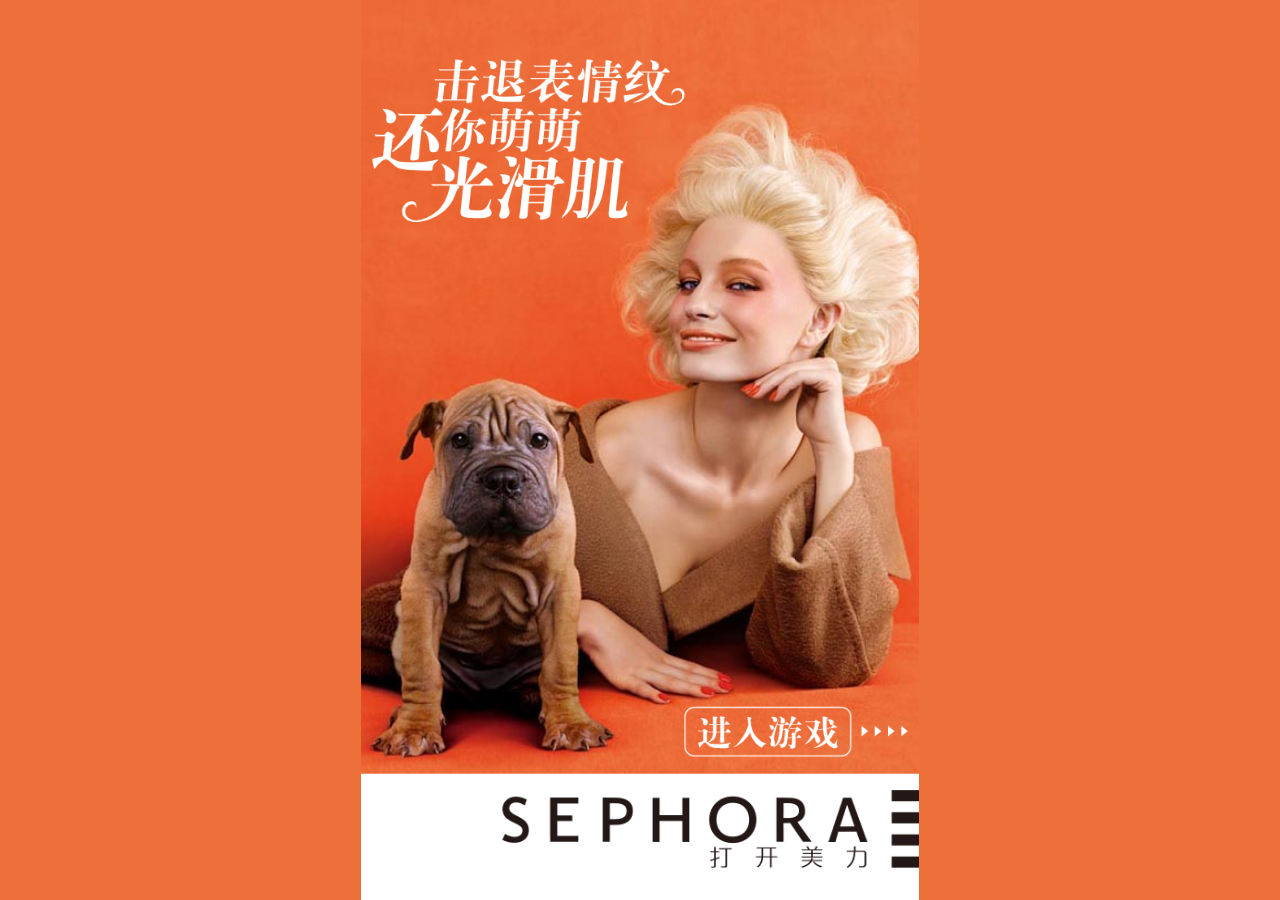
<file: index.html>
﻿<!DOCTYPE html>
<html>
<head>
    <meta http-equiv="Content-Type">
    <meta content="text/html; charset=utf-8">
    <meta charset="utf-8">
    <title>丝芙兰美丽消除游戏</title>
    <meta name="viewport" content="width=device-width, height=device-height, initial-scale=1, user-scalable=no">
    <meta name="format-detection" content="telephone=no">
    <meta name="format-detection" content="email=no">
    <style>
        * {
            margin: 0;
            padding: 0;
            -webkit-touch-callout: none;
            -webkit-user-select: none;
        }

        body {
            color: #E4A317;
            background-color: #fff;
            width: 100%;
            overflow: hidden;
            font-size: 100px;
        }

        body, input {
            font-family: Hiragino Sans GB, Arial, Helvetica, "Microsoft YaHei", sans-serif;
        }

        .page {
            width: 100%;
            height: 100%;
            position: absolute;
            text-align: center;
            overflow: hidden;
        }

            .page .wrap {
                height: 100%;
            }

        .page-0 {
            background-color: #E4A317;
        }

            .page-0 .loading {
                width: 30%;
                height: 40%;
                position: absolute;
                left: 50%;
                top: 50%;
                margin-top: -20%;
                margin-left: -15%;
                font-size: 20%;
                color: #000;
            }

            .page-0 .loading-img {
                width: 40%;
                margin-bottom: 10%;
            }

        .hide {
            display: none;
        }
    </style>
</head>

<body onload="SEG.loadComplete()">
    <img src="img/page_2/woman_4.jpg" style="width:0;height:0;position:absolute;" />
    <div class="page page-0 page-current">
        <div class="wrap">
            <div class="loading">
                <img class="loading-img nec-ani-rotateRight nec-ani-iteration-infinite" src="img/page_0/loading.png" />
                <div>Loading</div>
            </div>
        </div>
    </div>
    <div class="page page-1 hide">
        <div class="wrap">
            <img class="background" src="img/page_1/background.jpg" />
            <img class="slogan nec-ani-moveUpDownSpring nec-ani-duration1000 nec-ani-delay500" src="img/common/slogan.png" />
            <img class="logo nec-ani-moveFromLeft nec-ani-duration500" src="img/page_1/logo.png" />
            <img class="button nec-ani-twinkle" src="img/page_1/button.png" />
        </div>
    </div>
    <div class="page page-2 hide">
        <div class="wrap">
            <img class="woman woman-4" src="img/page_2/woman_4.jpg" />
            <img class="woman woman-3" src="img/page_2/woman_3.jpg" />
            <img class="woman woman-2" src="img/page_2/woman_2.jpg" />
            <img class="woman woman-1" src="img/page_2/woman_1.jpg" />
            <img class="slogan" src="img/common/slogan.png" />
            <img class="text text-3 nec-ani-moveFromLeftFade" src="img/page_2/text_3.png" />
            <img class="text text-2 nec-ani-moveFromLeftFade" src="img/page_2/text_2.png" />
            <img class="text text-1 nec-ani-moveFromLeftFade" src="img/page_2/text_1.png" />
            <img class="product product-1" src="img/page_2/product_1.png" />
            <img class="product-text product-1" src="img/page_2/product_1_text.png" />
            <img class="product product-2" src="img/page_2/product_2.png" />
            <img class="product-text product-2" src="img/page_2/product_2_text.png" />
            <img class="product product-3" src="img/page_2/product_3.png" />
            <img class="product-text product-3" src="img/page_2/product_3_text.png" />
            <img class="product product-4" src="img/page_2/product_4.png" />
            <img class="product-text product-4" src="img/page_2/product_4_text.png" />
            <img class="tip" src="img/page_2/tip.png" />
            <div class="progress">
                <div class="progress-bar progress-bar-striped active" role="progressbar" aria-valuenow="0" aria-valuemin="0" aria-valuemax="100"></div>
            </div>
        </div>
        <img class="magic-wand hide" src="img/page_2/magic_wand.png" />
    </div>
    <div class="page page-3 hide">
        <div class="wrap">
            <img class="slogan" src="img/common/slogan.png" />
            <img class="success-woman" src="img/page_3/success_woman.jpg" />
            <img class="star-1 nec-ani-scaleUpCenter nec-ani-iteration-infinite" src="img/page_3/star.png" />
            <img class="star-2 nec-ani-scaleUpCenter nec-ani-iteration-infinite" src="img/page_3/star.png" />
            <img class="star-3 nec-ani-scaleUpCenter nec-ani-iteration-infinite" src="img/page_3/star.png" />
            <img class="play-again nec-ani-twinkle" src="img/page_3/play_again.png" />
        </div>
    </div>
    <div class="page page-4 hide">
        <div class="wrap">
            <img class="slogan" src="img/common/slogan.png" />
            <img class="fail-dog" src="img/page_4/fail_dog.jpg" />
            <img class="play-again nec-ani-twinkle" src="img/page_4/play_again.png" />
        </div>
    </div>

    <link rel="stylesheet" type="text/css" href="css/animation.css" />
    <link rel="stylesheet" type="text/css" href="css/index.css" />
    <script src="js/zepto.min.js"></script>
    <script src="js/touch.js"></script>
    <script src="js/haoest.js"></script>
    <script src="js/index.js"></script>
</body>
</html>
</file>
<file: css/animation.css>
/* bubble */
.nec-ani-bubble {
    -webkit-animation: bubble 1.3s ease-out infinite both;
    animation: bubble 1.3s ease-out infinite both;
}

/* fade */
.nec-ani-fadeIn {
    -webkit-animation: fadeIn .7s ease-in both;
    animation: fadeIn .7s ease-in both;
}

.nec-ani-fadeOut {
    -webkit-animation: fadeOut .7s ease-out both;
    animation: fadeOut .7s ease-out both;
}

/* flag wave*/
.nec-ani-flagWave {
    -webkit-animation: flagWave 8s linear both infinite;
    animation: flagWave 8s linear both infinite;
}

/* floating tag */
.nec-ani-tagFloatingLeft {
    transform-origin: center center;
    -webkit-animation: tagFloatingLeft 5s linear infinite both;
    animation: tagFloatingLeft 5s linear infinite both;
}

.nec-ani-tagFloatingRight {
    transform-origin: center center;
    -webkit-animation: tagFloatingRight 5s linear infinite both;
    animation: tagFloatingRight 5s linear infinite both;
}

/* move from */
.nec-ani-moveFromLeft {
    -webkit-animation: moveFromLeft .6s ease both;
    animation: moveFromLeft .6s ease both;
}

.nec-ani-moveFromRight {
    -webkit-animation: moveFromRight .6s ease both;
    animation: moveFromRight .6s ease both;
}

.nec-ani-moveFromTop {
    -webkit-animation: moveFromTop .6s ease both;
    animation: moveFromTop .6s ease both;
}

.nec-ani-moveFromBottom {
    -webkit-animation: moveFromBottom .6s ease both;
    animation: moveFromBottom .6s ease both;
}

/* move to */
.nec-ani-moveToLeft {
    -webkit-animation: moveToLeft .6s ease both;
    animation: moveToLeft .6s ease both;
}

.nec-ani-moveToRight {
    -webkit-animation: moveToRight .6s ease both;
    animation: moveToRight .6s ease both;
}

.nec-ani-moveToTop {
    -webkit-animation: moveToTop .6s ease both;
    animation: moveToTop .6s ease both;
}

.nec-ani-moveToBottom {
    -webkit-animation: moveToBottom .6s ease both;
    animation: moveToBottom .6s ease both;
}

/* move from fade */
.nec-ani-moveFromLeftFade {
    -webkit-animation: moveFromLeftFade .7s ease-in both;
    animation: moveFromLeftFade .7s ease-in both;
}

.nec-ani-moveFromRightFade {
    -webkit-animation: moveFromRightFade .7s ease-in both;
    animation: moveFromRightFade .7s ease-in both;
}

.nec-ani-moveFromTopFade {
    -webkit-animation: moveFromTopFade .7s ease-in both;
    animation: moveFromTopFade .7s ease-in both;
}

.nec-ani-moveFromBottomFade {
    -webkit-animation: moveFromBottomFade .7s ease-in both;
    animation: moveFromBottomFade .7s ease-in both;
}

/* move to fade */
.nec-ani-moveToLeftFade {
    -webkit-animation: moveToLeftFade .7s ease-out both;
    animation: moveToLeftFade .7s ease-out both;
}

.nec-ani-moveToRightFade {
    -webkit-animation: moveToRightFade .7s ease-out both;
    animation: moveToRightFade .7s ease-out both;
}

.nec-ani-moveToTopFade {
    -webkit-animation: moveToTopFade .7s ease-out both;
    animation: moveToTopFade .7s ease-out both;
}

.nec-ani-moveToBottomFade {
    -webkit-animation: moveToBottomFade .7s ease-out both;
    animation: moveToBottomFade .7s ease-out both;
}

/* spring move */
.nec-ani-moveUpDownSpring {
    -webkit-animation: moveUpDownSpring ease-in-out 1.2s both;
    animation: moveUpDownSpring ease-in-out 1.2s both;
}

.nec-ani-moveLeftRightSpring {
    -webkit-animation: moveLeftRightSpring ease-in-out 1.2s both;
    animation: moveLeftRightSpring ease-in-out 1.2s both;
}

/* rotate */
.nec-ani-rotateRight {
    -webkit-animation: rotateRight 2s linear infinite both;
    animation: rotateRight 2s linear infinite both;
}

.nec-ani-rotateLeft {
    -webkit-animation: rotateLeft 2s linear infinite both;
    animation: rotateLeft 2s linear infinite both;
}

/* rotate remove */
.nec-ani-rotateRemove {
    -webkit-animation: rotateRemove .8s ease both;
    animation: rotateRemove .8s ease both;
}

/* scale */
.nec-ani-scaleDown {
    -webkit-animation: scaleDown .7s ease both;
    animation: scaleDown .7s ease both;
}

.nec-ani-scaleUpCenter {
    -webkit-animation: scaleUpCenter .7s ease both;
    animation: scaleUpCenter .7s ease both;
}

.nec-ani-scaleUp {
    -webkit-animation: scaleUp .7s ease both;
    animation: scaleUp .7s ease both;
}

.nec-ani-scaleDownCenter {
    -webkit-animation: scaleDownCenter .7s ease both;
    animation: scaleDownCenter .7s ease both;
}

/* twinkle */
.nec-ani-twinkle {
    -webkit-animation: twinkle 1s ease-out infinite both;
    animation: twinkle 1s ease-out infinite both;
}

/* animation duration */
.nec-ani-duration100 {
    -webkit-animation-duration: .1s;
    animation-duration: .1s;
}

.nec-ani-duration200 {
    -webkit-animation-duration: .2s;
    animation-duration: .2s;
}

.nec-ani-duration300 {
    -webkit-animation-duration: .3s;
    animation-duration: .3s;
}

.nec-ani-duration400 {
    -webkit-animation-duration: .4s;
    animation-duration: .4s;
}

.nec-ani-duration500 {
    -webkit-animation-duration: .5s;
    animation-duration: .5s;
}

.nec-ani-duration600 {
    -webkit-animation-duration: .6s;
    animation-duration: .6s;
}

.nec-ani-duration700 {
    -webkit-animation-duration: .7s;
    animation-duration: .7s;
}

.nec-ani-duration800 {
    -webkit-animation-duration: .8s;
    animation-duration: .8s;
}

.nec-ani-duration900 {
    -webkit-animation-duration: .9s;
    animation-duration: .9s;
}

.nec-ani-duration1000 {
    -webkit-animation-duration: 1s;
    animation-duration: 1s;
}

.nec-ani-duration1100 {
    -webkit-animation-duration: 1.1s;
    animation-duration: 1.1s;
}

.nec-ani-duration1200 {
    -webkit-animation-duration: 1.2s;
    animation-duration: 1.2s;
}

.nec-ani-duration1300 {
    -webkit-animation-duration: 1.3s;
    animation-duration: 1.3s;
}

.nec-ani-duration1400 {
    -webkit-animation-duration: 1.4s;
    animation-duration: 1.4s;
}

.nec-ani-duration1500 {
    -webkit-animation-duration: 1.5s;
    animation-duration: 1.5s;
}

.nec-ani-duration1600 {
    -webkit-animation-duration: 1.6s;
    animation-duration: 1.6s;
}

.nec-ani-duration1700 {
    -webkit-animation-duration: 1.7s;
    animation-duration: 1.7s;
}

.nec-ani-duration1800 {
    -webkit-animation-duration: 1.8s;
    animation-duration: 1.8s;
}

.nec-ani-duration1900 {
    -webkit-animation-duration: 1.9s;
    animation-duration: 1.9s;
}

.nec-ani-duration2000 {
    -webkit-animation-duration: 2s;
    animation-duration: 2s;
}

/* animation iteration count */
.nec-ani-iteration-2 {
    -webkit-animation-iteration-count: 2;
    animation-iteration-count: 2;
}

.nec-ani-iteration-3 {
    -webkit-animation-iteration-count: 3;
    animation-iteration-count: 3;
}

.nec-ani-iteration-infinite {
    -webkit-animation-iteration-count: infinite;
    animation-iteration-count: infinite;
}

/* animation delay */
.nec-ani-delay100 {
    -webkit-animation-delay: .1s;
    animation-delay: .1s;
}

.nec-ani-delay200 {
    -webkit-animation-delay: .2s;
    animation-delay: .2s;
}

.nec-ani-delay300 {
    -webkit-animation-delay: .3s;
    animation-delay: .3s;
}

.nec-ani-delay400 {
    -webkit-animation-delay: .4s;
    animation-delay: .4s;
}

.nec-ani-delay500 {
    -webkit-animation-delay: .5s;
    animation-delay: .5s;
}

.nec-ani-delay600 {
    -webkit-animation-delay: .6s;
    animation-delay: .6s;
}

.nec-ani-delay700 {
    -webkit-animation-delay: .7s;
    animation-delay: .7s;
}

.nec-ani-delay800 {
    -webkit-animation-delay: .8s;
    animation-delay: .8s;
}

.nec-ani-delay900 {
    -webkit-animation-delay: .9s;
    animation-delay: .9s;
}

.nec-ani-delay1000 {
    -webkit-animation-delay: 1s;
    animation-delay: 1s;
}

.nec-ani-delay1100 {
    -webkit-animation-delay: 1.1s;
    animation-delay: 1.1s;
}

.nec-ani-delay1200 {
    -webkit-animation-delay: 1.2s;
    animation-delay: 1.2s;
}

.nec-ani-delay1300 {
    -webkit-animation-delay: 1.3s;
    animation-delay: 1.3s;
}

.nec-ani-delay1400 {
    -webkit-animation-delay: 1.4s;
    animation-delay: 1.4s;
}

.nec-ani-delay1500 {
    -webkit-animation-delay: 1.5s;
    animation-delay: 1.5s;
}

.nec-ani-delay1600 {
    -webkit-animation-delay: 1.6s;
    animation-delay: 1.6s;
}

.nec-ani-delay1700 {
    -webkit-animation-delay: 1.7s;
    animation-delay: 1.7s;
}

.nec-ani-delay1800 {
    -webkit-animation-delay: 1.8s;
    animation-delay: 1.8s;
}

.nec-ani-delay1900 {
    -webkit-animation-delay: 1.9s;
    animation-delay: 1.9s;
}

.nec-ani-delay2000 {
    -webkit-animation-delay: 2s;
    animation-delay: 2s;
}

.nec-ani-delay2100 {
    -webkit-animation-delay: 2.1s;
    animation-delay: 2.1s;
}

.nec-ani-delay2200 {
    -webkit-animation-delay: 2.2s;
    animation-delay: 2.2s;
}

.nec-ani-delay2300 {
    -webkit-animation-delay: 2.3s;
    animation-delay: 2.3s;
}

.nec-ani-delay2400 {
    -webkit-animation-delay: 2.4s;
    animation-delay: 2.4s;
}

.nec-ani-delay2500 {
    -webkit-animation-delay: 2.5s;
    animation-delay: 2.5s;
}

.nec-ani-delay2600 {
    -webkit-animation-delay: 2.6s;
    animation-delay: 2.6s;
}

.nec-ani-delay2700 {
    -webkit-animation-delay: 2.7s;
    animation-delay: 2.7s;
}

.nec-ani-delay2800 {
    -webkit-animation-delay: 2.8s;
    animation-delay: 2.8s;
}

.nec-ani-delay2900 {
    -webkit-animation-delay: 2.9s;
    animation-delay: 2.9s;
}

.nec-ani-delay3000 {
    -webkit-animation-delay: 3s;
    animation-delay: 3s;
}

.nec-ani-delay3100 {
    -webkit-animation-delay: 3.1s;
    animation-delay: 3.1s;
}

.nec-ani-delay3200 {
    -webkit-animation-delay: 3.2s;
    animation-delay: 3.2s;
}

.nec-ani-delay3300 {
    -webkit-animation-delay: 3.3s;
    animation-delay: 3.3s;
}

.nec-ani-delay3400 {
    -webkit-animation-delay: 3.4s;
    animation-delay: 3.4s;
}

.nec-ani-delay3500 {
    -webkit-animation-delay: 3.5s;
    animation-delay: 3.5s;
}

.nec-ani-delay3600 {
    -webkit-animation-delay: 3.6s;
    animation-delay: 3.6s;
}

.nec-ani-delay3700 {
    -webkit-animation-delay: 3.7s;
    animation-delay: 3.7s;
}

.nec-ani-delay3800 {
    -webkit-animation-delay: 3.8s;
    animation-delay: 3.8s;
}

.nec-ani-delay3900 {
    -webkit-animation-delay: 3.9s;
    animation-delay: 3.9s;
}

.nec-ani-delay4000 {
    -webkit-animation-delay: 4s;
    animation-delay: 4s;
}

.nec-ani-delay4100 {
    -webkit-animation-delay: 4.1s;
    animation-delay: 4.1s;
}

.nec-ani-delay4200 {
    -webkit-animation-delay: 4.2s;
    animation-delay: 4.2s;
}

.nec-ani-delay4300 {
    -webkit-animation-delay: 4.3s;
    animation-delay: 4.3s;
}

.nec-ani-delay4400 {
    -webkit-animation-delay: 4.4s;
    animation-delay: 4.4s;
}

.nec-ani-delay4500 {
    -webkit-animation-delay: 4.5s;
    animation-delay: 4.5s;
}

.nec-ani-delay4600 {
    -webkit-animation-delay: 4.6s;
    animation-delay: 4.6s;
}

.nec-ani-delay4700 {
    -webkit-animation-delay: 4.7s;
    animation-delay: 4.7s;
}

.nec-ani-delay4800 {
    -webkit-animation-delay: 4.8s;
    animation-delay: 4.8s;
}

.nec-ani-delay4900 {
    -webkit-animation-delay: 4.9s;
    animation-delay: 4.9s;
}

.nec-ani-delay5000 {
    -webkit-animation-delay: 5s;
    animation-delay: 5s;
}

/* key frames*/
@-webkit-keyframes moveFromLeft {
    0% {
        -webkit-transform: translateX(-100%);
    }
}

@keyframes moveFromLeft {
    0% {
        -webkit-transform: translateX(-100%);
        transform: translateX(-100%);
    }
}

@-webkit-keyframes moveFromRight {
    0% {
        -webkit-transform: translateX(100%);
    }
}

@keyframes moveFromRight {
    0% {
        -webkit-transform: translateX(100%);
        transform: translateX(100%);
    }
}


@-webkit-keyframes moveFromTop {
    0% {
        -webkit-transform: translateY(-100%);
    }
}

@keyframes moveFromTop {
    0% {
        -webkit-transform: translateY(-100%);
        transform: translateY(-100%);
    }
}

@-webkit-keyframes moveFromBottom {
    0% {
        -webkit-transform: translateY(100%);
    }
}

@keyframes moveFromBottom {
    0% {
        -webkit-transform: translateY(100%);
        transform: translateY(100%);
    }
}

@-webkit-keyframes moveToLeft {
    100% {
        -webkit-transform: translateX(-100%);
    }
}

@keyframes moveToLeft {
    100% {
        -webkit-transform: translateX(-100%);
        transform: translateX(-100%);
    }
}

@-webkit-keyframes moveToRight {
    100% {
        -webkit-transform: translateX(100%);
    }
}

@keyframes moveToRight {
    100% {
        -webkit-transform: translateX(100%);
        transform: translateX(100%);
    }
}

@-webkit-keyframes moveToTop {
    100% {
        -webkit-transform: translateY(-100%);
    }
}

@keyframes moveToTop {
    100% {
        -webkit-transform: translateY(-100%);
        transform: translateY(-100%);
    }
}

@-webkit-keyframes moveToBottom {
    100% {
        -webkit-transform: translateY(100%);
    }
}

@keyframes moveToBottom {
    100% {
        -webkit-transform: translateY(100%);
        transform: translateY(100%);
    }
}

@-webkit-keyframes moveToLeftFade {
    100% {
        opacity: 0;
        -webkit-transform: translateX(-100%);
    }
}

@keyframes moveToLeftFade {
    100% {
        opacity: 0;
        -webkit-transform: translateX(-100%);
        transform: translateX(-100%);
    }
}

@-webkit-keyframes moveFromLeftFade {
    0% {
        opacity: 0;
        -webkit-transform: translateX(-100%);
    }
}

@keyframes moveFromLeftFade {
    0% {
        opacity: 0;
        -webkit-transform: translateX(-100%);
        transform: translateX(-100%);
    }
}

@-webkit-keyframes moveToRightFade {
    100% {
        opacity: 0;
        -webkit-transform: translateX(100%);
    }
}

@keyframes moveToRightFade {
    100% {
        opacity: 0;
        -webkit-transform: translateX(100%);
        transform: translateX(100%);
    }
}

@-webkit-keyframes moveFromRightFade {
    0% {
        opacity: 0;
        -webkit-transform: translateX(100%);
    }
}

@keyframes moveFromRightFade {
    0% {
        opacity: 0;
        -webkit-transform: translateX(100%);
        transform: translateX(100%);
    }
}

@-webkit-keyframes moveToTopFade {
    100% {
        opacity: 0;
        -webkit-transform: translateY(-100%);
    }
}

@keyframes moveToTopFade {
    100% {
        opacity: 0;
        -webkit-transform: translateY(-100%);
        transform: translateY(-100%);
    }
}

@-webkit-keyframes moveFromTopFade {
    0% {
        opacity: 0;
        -webkit-transform: translateY(-100%);
    }
}

@keyframes moveFromTopFade {
    0% {
        opacity: 0;
        -webkit-transform: translateY(-100%);
        transform: translateY(-100%);
    }
}

@-webkit-keyframes moveToBottomFade {
    100% {
        opacity: 0;
        -webkit-transform: translateY(100%);
    }
}

@keyframes moveToBottomFade {
    100% {
        opacity: 0;
        -webkit-transform: translateY(100%);
        transform: translateY(100%);
    }
}

@-webkit-keyframes moveFromBottomFade {
    0% {
        opacity: 0;
        -webkit-transform: translateY(100%);
    }
}

@keyframes moveFromBottomFade {
    0% {
        opacity: 0;
        -webkit-transform: translateY(100%);
        transform: translateY(100%);
    }
}

/* fade */
@-webkit-keyframes fadeOut {
    100% {
        opacity: 0;
    }
}

@keyframes fadeOut {
    100% {
        opacity: 0;
    }
}

@-webkit-keyframes fadeIn {
    0% {
        opacity: 0;
    }
}

@keyframes fadeIn {
    0% {
        opacity: 0;
    }
}

/* twinkle */
@-webkit-keyframes twinkle {
    0% {
        opacity: 1;
    }

    100% {
        opacity: .2;
    }
}

@keyframes twinkle {
    0% {
        opacity: 1;
    }

    100% {
        opacity: .2;
    }
}


/* scale and fade */

@-webkit-keyframes scaleDown {
    100% {
        opacity: 0;
        -webkit-transform: scale(.8);
    }
}

@keyframes scaleDown {
    100% {
        opacity: 0;
        -webkit-transform: scale(.8);
        transform: scale(.8);
    }
}

@-webkit-keyframes scaleUpCenter {
    0% {
        opacity: 0;
        -webkit-transform: scale(.1);
    }

    1% {
        opacity: 1;
        -webkit-transform: scale(.1);
    }

    100% {
        opacity: 1;
        -webkit-transform: scale(1);
    }
}

@keyframes scaleUpCenter {
    0% {
        opacity: 0;
        -webkit-transform: scale(.1);
        transform: scale(.1);
    }

    1% {
        opacity: 1;
        -webkit-transform: scale(.1);
        transform: scale(.1);
    }

    100% {
        opacity: 1;
        -webkit-transform: scale(1);
        transform: scale(1);
    }
}

@-webkit-keyframes scaleDownCenter {
    0% {
        opacity: 0;
        -webkit-transform: scale(1.2);
    }
}

@keyframes scaleDownCenter {
    0% {
        opacity: 0;
        -webkit-transform: scale(1.2);
        transform: scale(1.2);
    }
}

@-webkit-keyframes scaleUp {
    0% {
    }

    100% {
        opacity: 0;
        -webkit-transform: scale(1.2);
    }
}

@keyframes scaleUp {
    0% {
    }

    100% {
        opacity: 0;
        -webkit-transform: scale(1.2);
        transform: scale(1.2);
    }
}

@-webkit-keyframes moveUpDownSpring {
    0% {
        -webkit-transform: translateY(-100%);
        -webkit-opacity: 0;
    }

    5% {
        -webkit-transform: translateY(-80%);
        -webkit-opacity: 0.3;
    }

    35% {
        -webkit-transform: translateY(10%);
        -webkit-opacity: 1;
    }

    60% {
        -webkit-transform: translateY(-13%);
    }

    65% {
        -webkit-transform: translateY(-13%);
    }

    100% {
        -webkit-transform: translateY(0%);
    }
}

@keyframes moveUpDownSpring {
    0% {
        -webkit-transform: translateY(-100%);
        -webkit-opacity: 0;
        transform: translateY(-100%);
        opacity: 0;
    }

    5% {
        -webkit-transform: translateY(-80%);
        -webkit-opacity: 0.3;
        transform: translateY(-80%);
        opacity: 0.3;
    }

    35% {
        -webkit-transform: translateY(10%);
        -webkit-opacity: 1;
        transform: translateY(10%);
        opacity: 1;
    }

    60% {
        -webkit-transform: translateY(-13%);
        transform: translateY(-13%);
    }

    65% {
        -webkit-transform: translateY(-13%);
        transform: translateY(-13%);
    }

    100% {
        -webkit-transform: translateY(0%);
        transform: translateY(0%);
    }
}

@-webkit-keyframes moveLeftRightSpring {
    0% {
        -webkit-transform: translateX(-100%);
        -webkit-opacity: 0;
    }

    5% {
        -webkit-transform: translateX(-80%);
        -webkit-opacity: 0.3;
    }

    35% {
        -webkit-transform: translateX(6%);
        -webkit-opacity: 1;
    }

    60% {
        -webkit-transform: translateX(-8%);
    }

    65% {
        -webkit-transform: translateX(-8%);
    }

    100% {
        -webkit-transform: translateX(0%);
    }
}

@keyframes moveLeftRightSpring {
    0% {
        -webkit-transform: translateX(-100%);
        -webkit-opacity: 0;
        transform: translateX(-100%);
        opacity: 0;
    }

    5% {
        -webkit-transform: translateX(-80%);
        -webkit-opacity: 0.3;
        transform: translateX(-80%);
        opacity: 0.3;
    }

    35% {
        -webkit-transform: translateX(6%);
        -webkit-opacity: 1;
        transform: translateX(6%);
        opacity: 1;
    }

    60% {
        -webkit-transform: translateX(-8%);
        transform: translateX(-8%);
    }

    65% {
        -webkit-transform: translateX(-8%);
        transform: translateX(-8%);
    }

    100% {
        -webkit-transform: translateX(0%);
        transform: translateX(0%);
    }
}

@-webkit-keyframes flagWave {
    0% {
        opacity: 0;
        -webkit-transform: translate(-250%, -500%) rotate(30deg);
    }

    5% {
        opacity: 1;
        -webkit-transform: translate(-225%, -450%) rotate(28deg);
    }

    50% {
        opacity: 1;
        -webkit-transform: translate(0%, 0%) rotate(0);
    }

    95% {
        opacity: 1;
        -webkit-transform: translate(225%, 450%) rotate(-115deg);
    }

    100% {
        opacity: 0;
        -webkit-transform: translate(250%, 500%) rotate(-120deg);
    }
}

@keyframes flagWave {
    0% {
        opacity: 0;
        -webkit-transform: translate(-250%, -500%) rotate(30deg);
        transform: translate(-250%, -500%) rotate(30deg);
    }

    5% {
        opacity: 1;
        -webkit-transform: translate(-225%, -450%) rotate(28deg);
        transform: translate(-225%, -450%) rotate(28deg);
    }

    50% {
        opacity: 1;
        -webkit-transform: translate(0%, 0%) rotate(0);
        transform: translate(0%, 0%) rotate(0);
    }

    95% {
        opacity: 1;
        -webkit-transform: translate(225%, 450%) rotate(-115deg);
        transform: translate(225%, 450%) rotate(-115deg);
    }

    100% {
        opacity: 0;
        -webkit-transform: translate(250%, 500%) rotate(-120deg);
        transform: translate(250%, 500%) rotate(-120deg);
    }
}

@-webkit-keyframes tagFloatingLeft {
    0% {
        opacity: 0;
        -webkit-transform: translateX(0) translateY(0) scale(0.5);
    }

    25% {
        opacity: 0.4;
        -webkit-transform: translateX(10%) translateY(30%) scale(0.8);
    }

    50% {
        opacity: 0.5;
        -webkit-transform: translateX(0) translateY(0) scale(1);
    }

    75% {
        opacity: 0.4;
        -webkit-transform: translateX(-10%) translateY(-30%) scale(0.8);
    }

    100% {
        opacity: 0;
        -webkit-transform: translateX(0) translateY(0) scale(0.5);
    }
}

@keyframes tagFloatingLeft {
    0% {
        opacity: 0;
        -webkit-transform: translateX(0) translateY(0) scale(0.5);
        transform: translateX(0) translateY(0) scale(0.5);
    }

    25% {
        opacity: 0.4;
        -webkit-transform: translateX(10%) translateY(30%) scale(0.8);
        transform: translateX(10%) translateY(30%) scale(0.8);
    }

    50% {
        opacity: 0.5;
        -webkit-transform: translateX(0) translateY(0) scale(1);
        transform: translateX(0) translateY(0) scale(1);
    }

    75% {
        opacity: 0.4;
        -webkit-transform: translateX(-10%) translateY(-30%) scale(0.8);
        transform: translateX(-10%) translateY(-30%) scale(0.8);
    }

    100% {
        opacity: 0;
        -webkit-transform: translateX(0) translateY(0) scale(0.5);
        transform: translateX(0) translateY(0) scale(0.5);
    }
}

@-webkit-keyframes tagFloatingRight {
    0% {
        opacity: 0;
        -webkit-transform: translateX(0) translateY(0) scale(0.5);
    }

    25% {
        opacity: 0.4;
        -webkit-transform: translateX(-10%) translateY(30%) scale(0.8);
    }

    50% {
        opacity: 0.5;
        -webkit-transform: translateX(0) translateY(0) scale(1);
    }

    75% {
        opacity: 0.4;
        -webkit-transform: translateX(10%) translateY(-30%) scale(0.8);
    }

    100% {
        opacity: 0;
        -webkit-transform: translateX(0) translateY(0) scale(0.5);
    }
}

@keyframes tagFloatingRight {
    0% {
        opacity: 0;
        -webkit-transform: translateX(0) translateY(0) scale(0.5);
        transform: translateX(0) translateY(0) scale(0.5);
    }

    25% {
        opacity: 0.4;
        -webkit-transform: translateX(-10%) translateY(30%) scale(0.8);
        transform: translateX(-10%) translateY(30%) scale(0.8);
    }

    50% {
        opacity: 0.5;
        -webkit-transform: translateX(0) translateY(0) scale(1);
        transform: translateX(0) translateY(0) scale(1);
    }

    75% {
        opacity: 0.4;
        -webkit-transform: translateX(10%) translateY(-30%) scale(0.8);
        transform: translateX(10%) translateY(-30%) scale(0.8);
    }

    100% {
        opacity: 0;
        -webkit-transform: translateX(0) translateY(0) scale(0.5);
        transform: translateX(0) translateY(0) scale(0.5);
    }
}


@-webkit-keyframes bubble {
    0% {
        opacity: 0;
        -webkit-transform: translate(50%, 0);
    }

    1% {
        opacity: 0.8;
        -webkit-transform: translate(20%, 0);
    }

    20% {
        opacity: 0.7;
        -webkit-transform: translate(0%, -60%);
    }

    40% {
        opacity: 0.6;
        -webkit-transform: translate(50%, -140%);
    }

    60% {
        opacity: 0.5;
        -webkit-transform: translate(0%, -240%);
    }

    80% {
        opacity: 0.3;
        -webkit-transform: translate(50%, -360%);
    }

    100% {
        opacity: 0;
        -webkit-transform: translate(-50%, -500%);
    }
}

@keyframes bubble {
    0% {
        opacity: 0;
        -webkit-transform: translate(50%, 0);
    }

    1% {
        opacity: 0.8;
        -webkit-transform: translate(20%, 0);
    }

    20% {
        opacity: 0.7;
        -webkit-transform: translate(0%, -60%);
    }

    40% {
        opacity: 0.6;
        -webkit-transform: translate(50%, -140%);
    }

    60% {
        opacity: 0.5;
        -webkit-transform: translate(0%, -240%);
    }

    80% {
        opacity: 0.3;
        -webkit-transform: translate(50%, -360%);
    }

    100% {
        opacity: 0;
        -webkit-transform: translate(-50%, -500%);
    }
}


@-webkit-keyframes rotateRight {
    0% {
        -webkit-transform: rotate(0);
    }

    100% {
        -webkit-transform: rotate(360deg);
    }
}

@keyframes rotateRight {
    0% {
        -webkit-transform: rotate(0);
        transform: rotate(0);
    }

    100% {
        -webkit-transform: rotate(360deg);
        transform: rotate(360deg);
    }
}

@-webkit-keyframes rotateLeft {
    0% {
        -webkit-transform: rotate(0);
    }

    100% {
        -webkit-transform: rotate(-360deg);
    }
}

@keyframes rotateLeft {
    0% {
        -webkit-transform: rotate(0);
        transform: rotate(0);
    }

    100% {
        -webkit-transform: rotate(-360deg);
        transform: rotate(-360deg);
    }
}

@-webkit-keyframes rotateRemove {
    0% {
        opacity: 1;
        -webkit-transform: rotate(0) scale(1);
    }

    100% {
        opacity: 0;
        -webkit-transform: rotate(-360deg) scale(0);
    }
}

@keyframes rotateRemove {
    0% {
        opacity: 1;
        -webkit-transform: rotate(0) scale(1);
        transform: rotate(0) scale(1);
    }

    100% {
        opacity: 0;
        -webkit-transform: rotate(-360deg) scale(0);
        transform: rotate(-360deg) scale(0);
    }
}
</file>
<file: css/index.css>
.ani-fadeOut {
    -webkit-animation: fadeOut .7s ease both;
    animation: fadeOut .7s ease both;
}

.ani-fadeIn {
    -webkit-animation: fadeIn .7s ease both;
    animation: fadeIn .7s ease both;
}

@-webkit-keyframes fadeOut {
    100% {
        opacity: 0;
    }
}

@keyframes fadeOut {
    100% {
        opacity: 0;
    }
}

@-webkit-keyframes fadeIn {
    0% {
        opacity: 0;
    }
}

@keyframes fadeIn {
    0% {
        opacity: 0;
    }
}

.page {
    background-color: #ed6f3a;
}

.page-1 .background {
    width: 100%;
    height: auto;
    position: absolute;
    left: 50%;
    top: 50%;
    margin-left: -50%;
    margin-top: -90%;
}

.page-1 .slogan {
    width: 56%;
    height: auto;
    position: absolute;
    left: 50%;
    top: 50%;
    margin-left: -48%;
    margin-top: -70%;
}

.page-1 .logo {
    background-color: #FFF;
    width: 100%;
    height: auto;
    position: absolute;
    left: 50%;
    top: 50%;
    margin-left: -50%;
    margin-top: 58%;
}

.page-1 .button {
    width: 40%;
    height: auto;
    position: absolute;
    left: 50%;
    top: 50%;
    margin-left: 8%;
    margin-top: 46%;
}

.page-2 .woman {
    width: 72%;
    height: auto;
    position: absolute;
    left: 50%;
    top: 50%;
    margin-left: -36%;
    margin-top: -48%;
}

.page-2 .slogan, .page-3 .slogan, .page-4 .slogan {
    width: 48%;
    height: auto;
    position: absolute;
    left: 50%;
    top: 50%;
    margin-left: -24%;
    margin-top: -76%;
}

.page-2 .text {
    width: 18%;
    height: auto;
    position: absolute;
    left: 50%;
    top: 50%;
    margin-left: -32%;
    margin-top: -44%;
    display: none;
}

.page-2 .blank {
    opacity: 0;
    width: 80%;
    height: auto;
    position: absolute;
    left: 50%;
    top: 50%;
    margin-left: -40%;
    margin-top: -50%;
}

.page-2 .product {
    width: 16%;
    height: auto;
    position: absolute;
    left: 50%;
    top: 50%;
    margin-top: 28%;
    box-sizing: border-box;
    border: 2px solid white;
    border-radius: 15%;
}

    .page-2 .product.selected {
        border: 2px solid #229B31;
    }


    .page-2 .product.product-1 {
        margin-left: -35%;
    }

    .page-2 .product.product-2 {
        margin-left: -17%;
    }

    .page-2 .product.product-3 {
        margin-left: 1%;
    }

    .page-2 .product.product-4 {
        margin-left: 19%;
    }

.page-2 .product-text {
    width: 18%;
    height: auto;
    position: absolute;
    left: 50%;
    top: 50%;
    margin-top: 46%;
}

    .page-2 .product-text.product-1 {
        margin-left: -36%;
    }

    .page-2 .product-text.product-2 {
        margin-left: -18%;
    }

    .page-2 .product-text.product-3 {
        margin-left: 0%;
    }

    .page-2 .product-text.product-4 {
        margin-left: 18%;
    }

.page-2 .progress {
    width: 80%;
    height: 20px;
    position: absolute;
    left: 50%;
    top: 50%;
    margin-left: -40%;
    margin-top: 64%;
    overflow: hidden;
    background-color: #f5f5f5;
    border-radius: 4px;
    -webkit-box-shadow: inset 0 1px 2px rgba(0,0,0,.1);
    box-shadow: inset 0 1px 2px rgba(0,0,0,.1);
    -webkit-box-sizing: border-box;
    -moz-box-sizing: border-box;
    box-sizing: border-box;
}

.page-2 .magic-wand {
    width: 10%;
    height: auto;
    position: absolute;
    left: 500%;
    top: 500%;
}

.page-2 .tip {
    width: 4%;
    height: auto;
    position: absolute;
    left: 50%;
    top: 50%;
    margin-top: -48%;
    margin-left: 40%;
}

.progress-bar-striped {
    background-image: -webkit-linear-gradient(45deg,rgba(255,255,255,.15) 25%,transparent 25%,transparent 50%,rgba(255,255,255,.15) 50%,rgba(255,255,255,.15) 75%,transparent 75%,transparent);
    background-image: -o-linear-gradient(45deg,rgba(255,255,255,.15) 25%,transparent 25%,transparent 50%,rgba(255,255,255,.15) 50%,rgba(255,255,255,.15) 75%,transparent 75%,transparent);
    background-image: linear-gradient(45deg,rgba(255,255,255,.15) 25%,transparent 25%,transparent 50%,rgba(255,255,255,.15) 50%,rgba(255,255,255,.15) 75%,transparent 75%,transparent);
    -webkit-background-size: 40px 40px;
    background-size: 40px 40px;
}

.progress-bar {
    float: left;
    width: 0;
    height: 100%;
    font-size: 12px;
    line-height: 20px;
    color: #fff;
    text-align: center;
    background-color: #d9534f;
    -webkit-box-shadow: inset 0 -1px 0 rgba(0,0,0,.15);
    box-shadow: inset 0 -1px 0 rgba(0,0,0,.15);
    -webkit-transition: width .6s ease;
    -o-transition: width .6s ease;
    transition: width .6s ease;
}

    .progress-bar.active {
        -webkit-animation: progress-bar-stripes 2s linear infinite;
        -o-animation: progress-bar-stripes 2s linear infinite;
        animation: progress-bar-stripes 2s linear infinite;
    }

@-webkit-keyframes progress-bar-stripes {
    from {
        background-position: 40px 0;
    }

    to {
        background-position: 0 0;
    }
}

@-o-keyframes progress-bar-stripes {
    from {
        background-position: 40px 0;
    }

    to {
        background-position: 0 0;
    }
}

@keyframes progress-bar-stripes {
    from {
        background-position: 40px 0;
    }

    to {
        background-position: 0 0;
    }
}

.page-3 .success-woman {
    width: 90%;
    height: auto;
    position: absolute;
    left: 50%;
    top: 50%;
    margin-left: -45%;
    margin-top: -35%;
}

.page-3 .star-1 {
    width: 6%;
    height: auto;
    position: absolute;
    left: 50%;
    top: 50%;
    margin-left: -18%;
    margin-top: -24%;
}

.page-3 .star-2 {
    width: 4%;
    height: auto;
    position: absolute;
    left: 50%;
    top: 50%;
    margin-left: 10%;
    margin-top: -19%;
}

.page-3 .star-3 {
    width: 6%;
    height: auto;
    position: absolute;
    left: 50%;
    top: 50%;
    margin-left: 14%;
    margin-top: -21%;
}

.page-3 .play-again {
    width: 26%;
    height: auto;
    position: absolute;
    left: 50%;
    top: 50%;
    margin-left: -13%;
    margin-top: 50%;
}


.page-4 .fail-dog {
    width: 90%;
    height: auto;
    position: absolute;
    left: 50%;
    top: 50%;
    margin-left: -45%;
    margin-top: -35%;
}

.page-4 .play-again {
    width: 18%;
    height: auto;
    position: absolute;
    left: 50%;
    top: 50%;
    margin-left: -9%;
    margin-top: 38%;
}
</file>
